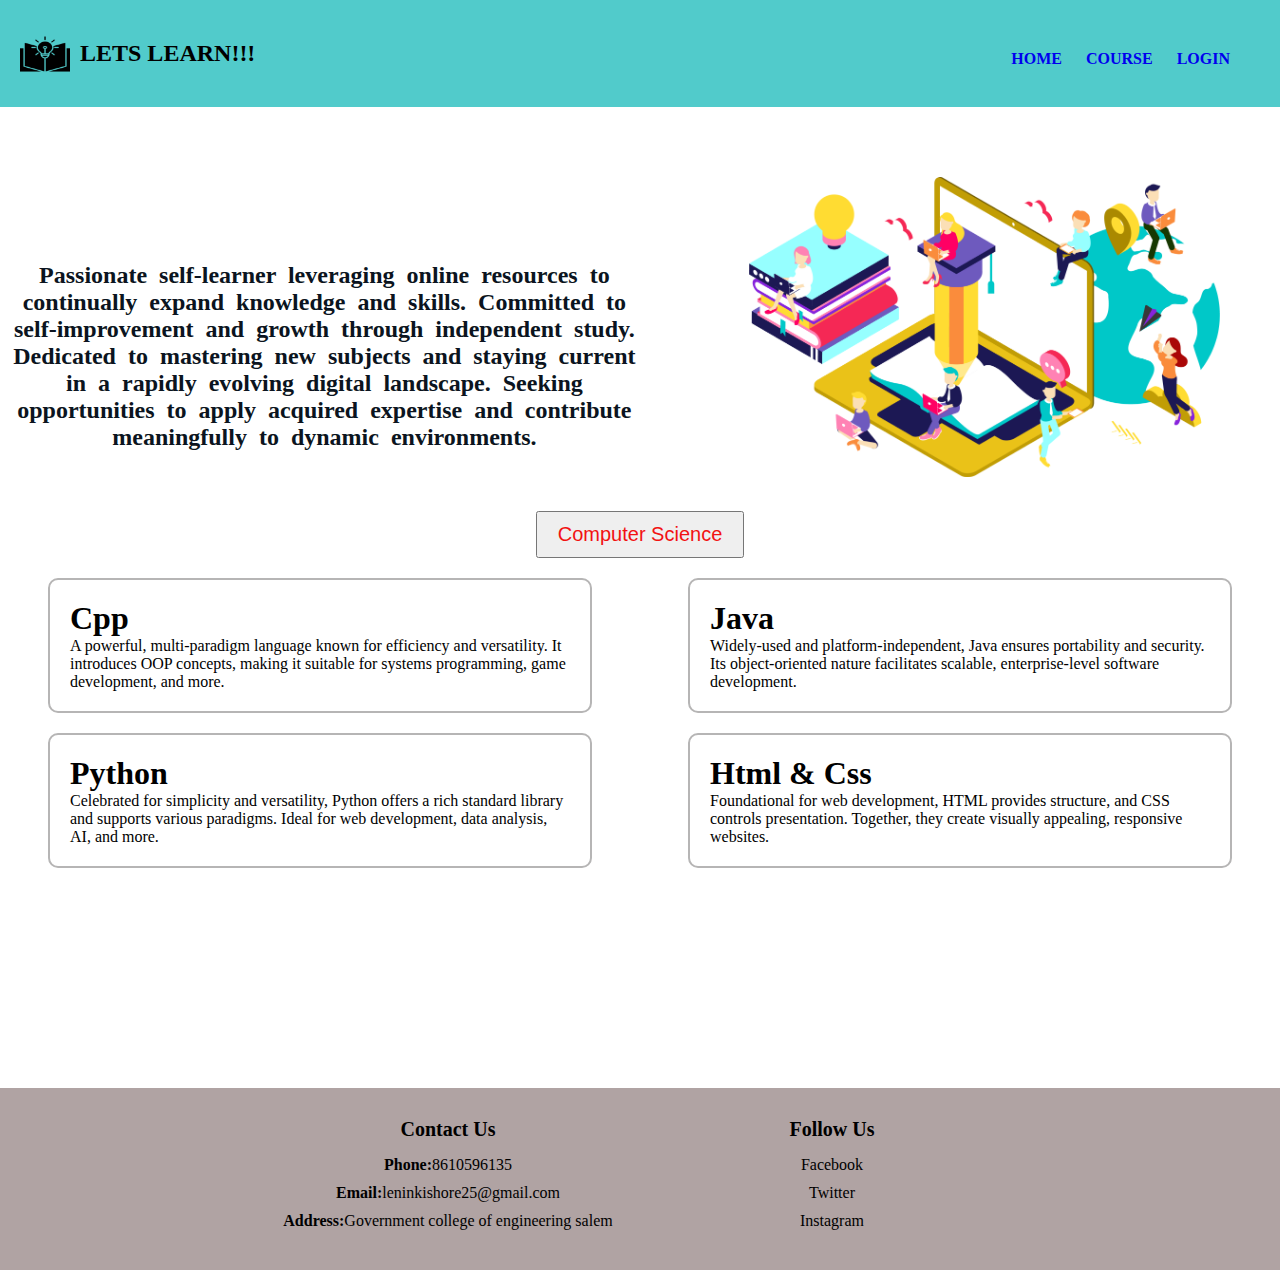
<file: index.html>
<!DOCTYPE html>
<html lang="en">
<head>
    <meta charset="UTF-8">
    <meta name="viewport" content="width=device-width, initial-scale=1.0">
    <link rel="stylesheet" href="style.css">
    <title>personal learning management</title>
</head>
<body>
    <div class="navbar">
        <div class="logo">
            <img src="learning.png" alt="logo" width="50px" height="40px">
            <h2 id="sp">
                LETS LEARN!!!
            </h2>
        </div>
        <div class="home">
           <a class="nav" href="index.html">HOME</a>
           <a class="nav" href="main.html">COURSE</a>
           <a class="nav" href="login.html" >LOGIN</a>

        </div>
    </div>
    <section class="container">
        
        <div class="c1">
            <h2> Passionate self-learner leveraging online resources to continually expand knowledge and skills. Committed to self-improvement and growth through independent study. Dedicated to mastering new subjects and staying current in a rapidly evolving digital landscape. Seeking opportunities to apply acquired expertise and contribute meaningfully to dynamic environments.</h2>
          
        </div>
        <div class="img">
            <img src="svg1.jpg"  height="300px">
        </div>
    </section>

    <div class="but-div" >
        <a href="main.html"><button class="but">Computer Science</button></a>
    </div>
   
    <div class="languages-container">
        <div class="language-container">
            <h1>Cpp</h1>
            <p>A powerful, multi-paradigm language known for efficiency and versatility. It introduces OOP concepts, making it suitable for systems programming, game development, and more.</p>
        </div>
        <div class="language-container">
            <h1>Java</h1>
            <p>Widely-used and platform-independent, Java ensures portability and security. Its object-oriented nature facilitates scalable, enterprise-level software development.</p>
        </div>
        <div class="language-container">
            <h1>Python</h1>
            <p>Celebrated for simplicity and versatility, Python offers a rich standard library and supports various paradigms. Ideal for web development, data analysis, AI, and more.</p>
        </div>
        <div class="language-container">
            <h1>Html & Css</h1>
            <p>Foundational for web development, HTML provides structure, and CSS controls presentation. Together, they create visually appealing, responsive websites.</p>
        </div>
    </div>
   
 <div class="foot">
    <footer>
        <div class="con">
            <div class="row">
                <div class="col-md-4">
                    <h3>Contact Us</h3>
                    <ul>
                        <li><strong>Phone:</strong>8610596135</li>
                        <li><strong>Email:</strong>leninkishore25@gmail.com</li>
                        <li><strong>Address:</strong>Government college of engineering salem</li>
                    </ul>
                </div>
                <div class="col-md-4">
                    <h3>Follow Us</h3>
                    <ul>
                        <li><a href="#">Facebook</a></li>
                        <li><a href="#">Twitter</a></li>
                        <li><a href="#">Instagram</a></li>
                    </ul>
                </div>
    
            </div>
        </div>
    </footer>

 </div>

            
</body>
</html>
</file>
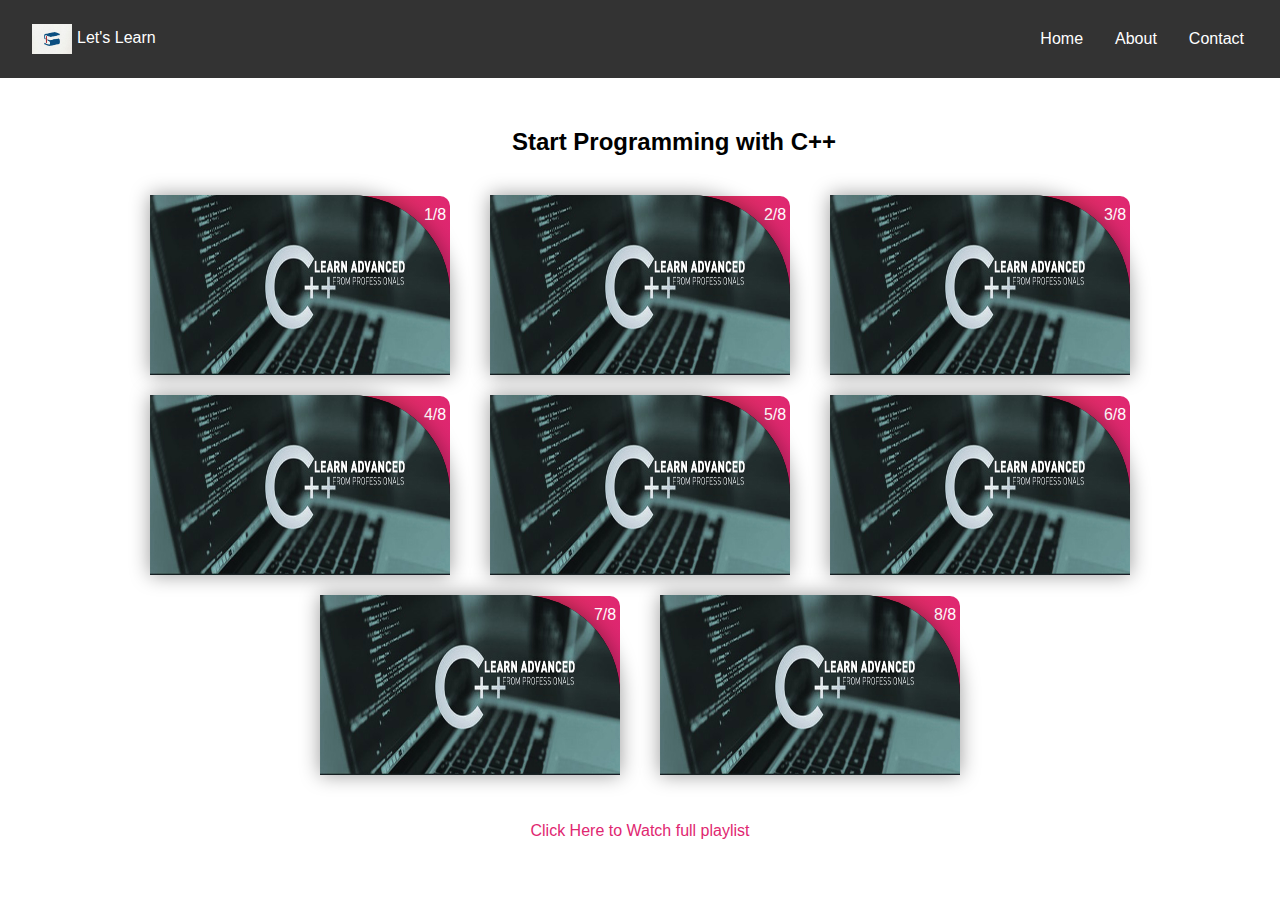
<file: c.html>
<!DOCTYPE html>
<html lang="en">
<head>
    <meta charset="UTF-8">
    <meta name="viewport" content="width=device-width, initial-scale=1.0">
    <title>Learning Website</title>
    <link rel="stylesheet" href="cstyle.css">
</head>
<body>
    <nav>
        <ul>
            <div>
                <li class="logo"><a href="#" class="active"><img src="logo.jpg">Let's Learn</a></li>
            </div>
           <div class="h10">
            <li><a href="index.html" class="active">Home</a></li>
            <li><a href="#">About</a></li>
            <li><a href="#">Contact</a></li>
      
           </div>
            
        </ul>
    </nav>
    <div class="sk">
		<h2>Start Programming with C++</h2>
		
	</div>
	<center>
		<div class="ccardbox2">
			<div class="dcard2"><span class="tag" >1/8</span>
				<div class="fpart2"><img src="c-course.jpg">
					<iframe src="https://www.youtube.com/embed/Iuo9PpGE04Y" frameborder="0" allow="accelerometer; autoplay; encrypted-media; gyroscope; picture-in-picture" allowfullscreen></iframe>
				</div>
			</div>
			<div class="dcard2"><span class="tag" >2/8</span>
				<div class="fpart2"><img src="c-course.jpg">
					<iframe src="https://www.youtube.com/embed/52dHKRD7cdg" frameborder="0" allow="accelerometer; autoplay; encrypted-media; gyroscope; picture-in-picture" allowfullscreen></iframe>
				</div>
			</div>
			<div class="dcard2"><span class="tag" >3/8</span>
				<div class="fpart2"><img src="c-course.jpg">
					<iframe src="https://www.youtube.com/embed/Iuo9PpGE04Y" frameborder="0" allow="accelerometer; autoplay; encrypted-media; gyroscope; picture-in-picture" allowfullscreen></iframe>
				</div>
			</div>
			<div class="dcard2"><span class="tag" >4/8</span>
				<div class="fpart2"><img src="c-course.jpg">
					<iframe src="https://www.youtube.com/embed/Iuo9PpGE04Y" frameborder="0" allow="accelerometer; autoplay; encrypted-media; gyroscope; picture-in-picture" allowfullscreen></iframe>
				</div>
			</div>
		
			<div class="dcard2"><span class="tag" >5/8</span>
				<div class="fpart2"><img src="c-course.jpg">
					<iframe src="https://www.youtube.com/embed/Iuo9PpGE04Y" frameborder="0" allow="accelerometer; autoplay; encrypted-media; gyroscope; picture-in-picture" allowfullscreen></iframe>
				</div>
			</div>
			<div class="dcard2"><span class="tag" >6/8</span>
				<div class="fpart2"><img src="c-course.jpg">
					<iframe src="https://www.youtube.com/embed/Iuo9PpGE04Y" frameborder="0" allow="accelerometer; autoplay; encrypted-media; gyroscope; picture-in-picture" allowfullscreen></iframe>
				</div>
			</div>
			<div class="dcard2"><span class="tag" >7/8</span>
				<div class="fpart2"><img src="c-course.jpg">
					<iframe src="https://www.youtube.com/embed/Iuo9PpGE04Y" frameborder="0" allow="accelerometer; autoplay; encrypted-media; gyroscope; picture-in-picture" allowfullscreen></iframe>
				</div>
			</div>
			<div class="dcard2"><span class="tag" >8/8</span>
				<div class="fpart2"><img src="c-course.jpg">
					<iframe src="https://www.youtube.com/embed/Iuo9PpGE04Y" frameborder="0" allow="accelerometer; autoplay; encrypted-media; gyroscope; picture-in-picture" allowfullscreen></iframe>
				</div>
			</div>
		</div>
	</center>
<br><br>
	<div class="click-me">
		<a href="https://www.youtube.com/watch?v=Iuo9PpGE04Y&feature=youtu.be" target="_blank">Click Here to Watch full playlist</a>
	</div>

   
</body>
</html>
</file>
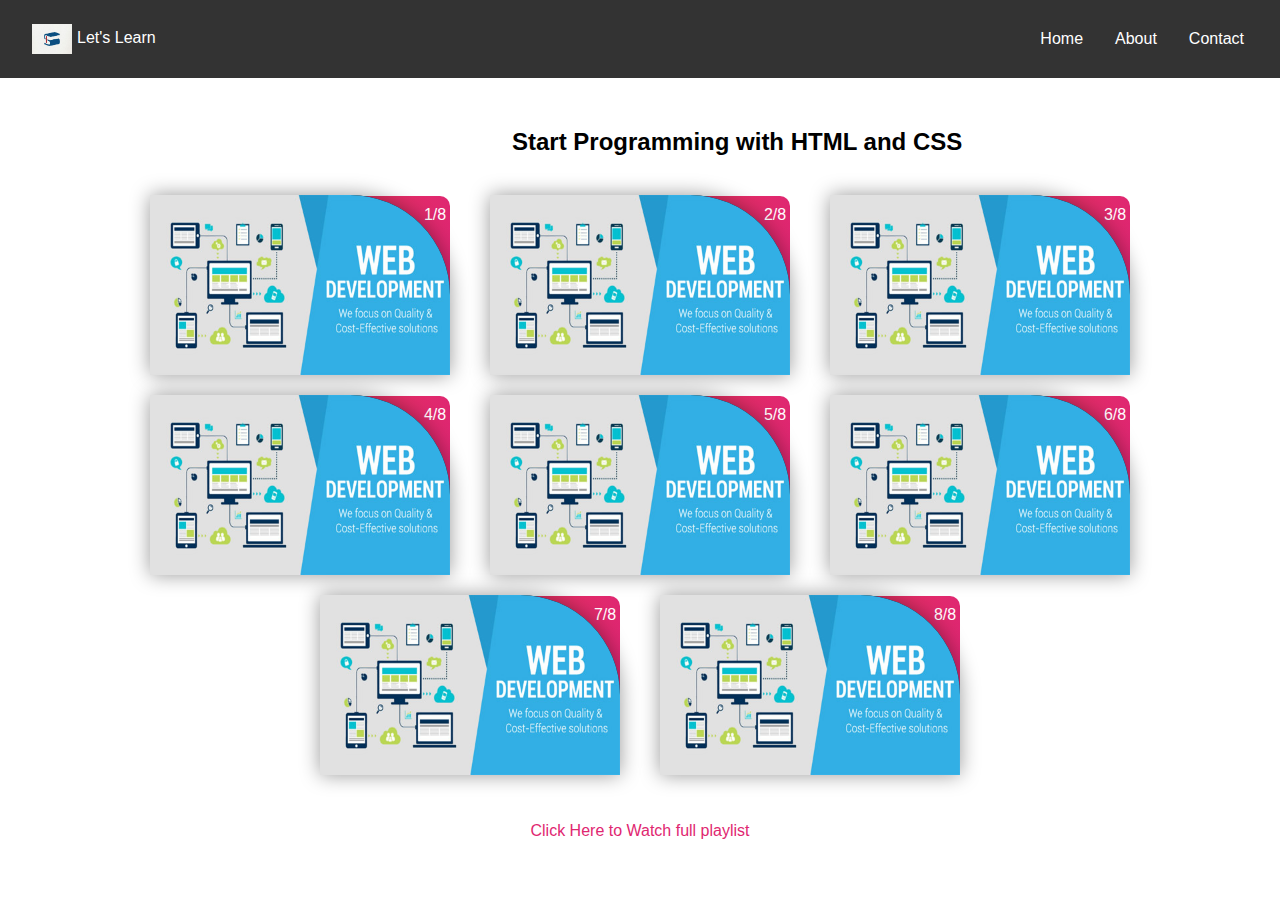
<file: h&c.html>
<!DOCTYPE html>
<html lang="en">
<head>
    <meta charset="UTF-8">
    <meta name="viewport" content="width=device-width, initial-scale=1.0">
    <title>Learning Website</title>
    <link rel="stylesheet" href="java.css">
</head>
<body>
    <nav>
        
        <ul>
            <div>
                <li class="logo"><a href="#" class="active"><img src="logo.jpg">Let's Learn</a></li>
            </div>
           <div class="h10">
            <li><a href="index.html" class="active">Home</a></li>
            <li><a href="#">About</a></li>
            <li><a href="#">Contact</a></li>
          
           </div>
            
        </ul>
    </nav>
    <div class="sk">
		<h2>
            Start Programming with HTML and CSS
        </h2>
		
	</div>
	<center>
		<div class="ccardbox2">
			<div class="dcard2"><span class="tag" >1/8</span>
				<div class="fpart2"><img src="web-course.jpg">
					<iframe src="https://www.youtube.com/embed/TKYsuU86-DQ" frameborder="0" allow="accelerometer; autoplay; encrypted-media; gyroscope; picture-in-picture" allowfullscreen></iframe>
				</div>
			</div>
			<div class="dcard2"><span class="tag" >2/8</span>
				<div class="fpart2"><img src="web-course.jpg">
					<iframe src="https://www.youtube.com/embed/TKYsuU86-DQ" frameborder="0" allow="accelerometer; autoplay; encrypted-media; gyroscope; picture-in-picture" allowfullscreen></iframe>
				</div>
			</div>
			<div class="dcard2"><span class="tag" >3/8</span>
				<div class="fpart2"><img src="web-course.jpg">
					<iframe src="https://www.youtube.com/embed/TKYsuU86-DQ" frameborder="0" allow="accelerometer; autoplay; encrypted-media; gyroscope; picture-in-picture" allowfullscreen></iframe>
				</div>
			</div>
			<div class="dcard2"><span class="tag" >4/8</span>
				<div class="fpart2"><img src="web-course.jpg">
					<iframe src="https://www.youtube.com/embed/TKYsuU86-DQ" frameborder="0" allow="accelerometer; autoplay; encrypted-media; gyroscope; picture-in-picture" allowfullscreen></iframe>
				</div>
			</div>
		
			<div class="dcard2"><span class="tag" >5/8</span>
				<div class="fpart2"><img src="web-course.jpg">
					<iframe src="https://www.youtube.com/embed/TKYsuU86-DQ" frameborder="0" allow="accelerometer; autoplay; encrypted-media; gyroscope; picture-in-picture" allowfullscreen></iframe>
				</div>
			</div>
			<div class="dcard2"><span class="tag" >6/8</span>
				<div class="fpart2"><img src="web-course.jpg">
					<iframe src="https://www.youtube.com/embed/TKYsuU86-DQ" frameborder="0" allow="accelerometer; autoplay; encrypted-media; gyroscope; picture-in-picture" allowfullscreen></iframe>
				</div>
			</div>
			<div class="dcard2"><span class="tag" >7/8</span>
				<div class="fpart2"><img src="web-course.jpg">
					<iframe src="https://www.youtube.com/embed/TKYsuU86-DQ" frameborder="0" allow="accelerometer; autoplay; encrypted-media; gyroscope; picture-in-picture" allowfullscreen></iframe>
				</div>
			</div>
			<div class="dcard2"><span class="tag" >8/8</span>
				<div class="fpart2"><img src="web-course.jpg">
					<iframe src="https://www.youtube.com/embed/TKYsuU86-DQ" frameborder="0" allow="accelerometer; autoplay; encrypted-media; gyroscope; picture-in-picture" allowfullscreen></iframe>
				</div>
			</div>
		</div>
	</center>

<br><br>
	<div class="click-me">
		<a href="https://www.youtube.com/watch?v=TKYsuU86-DQ" target="_blank">Click Here to Watch full playlist</a>
	</div>
    </body>
    </html>
</file>
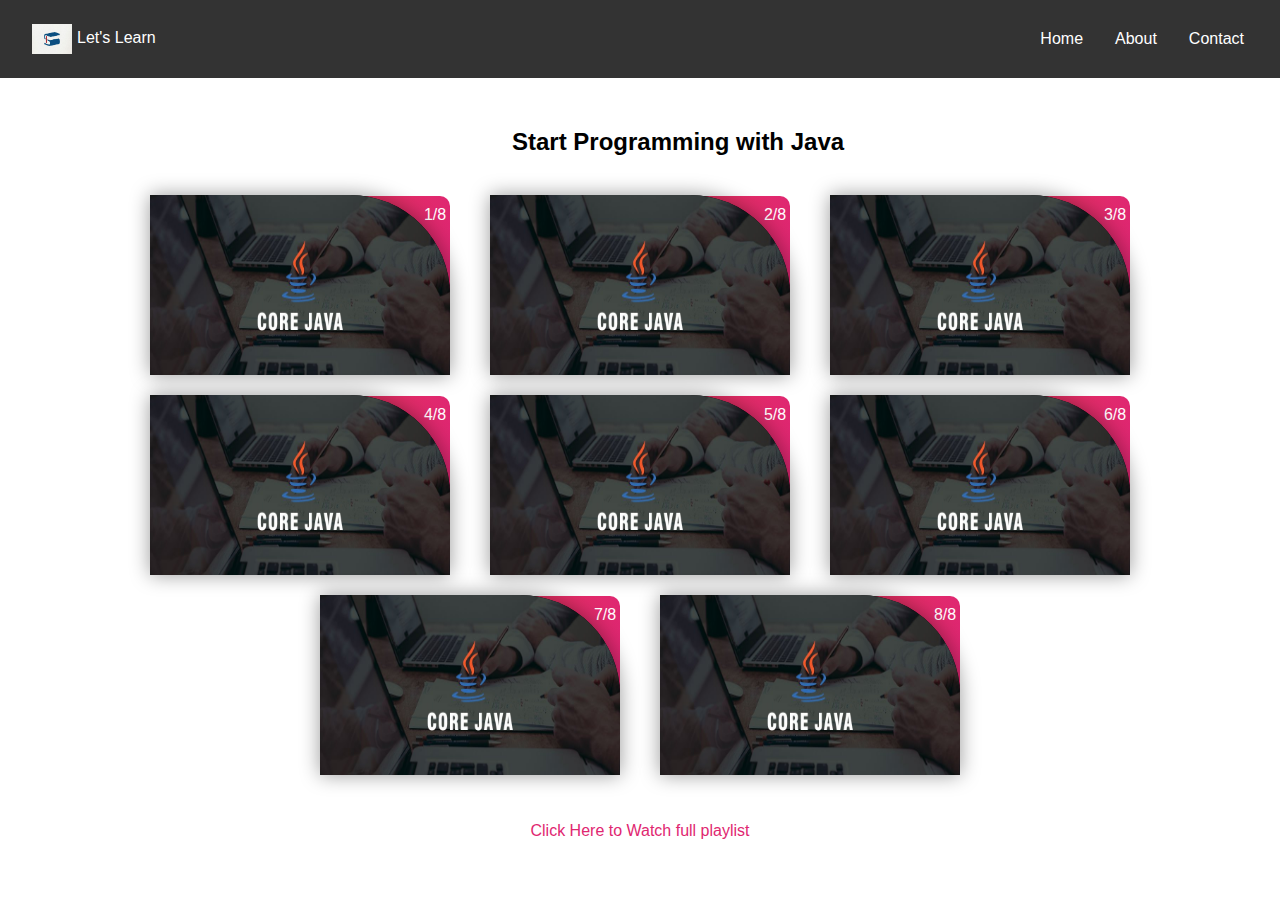
<file: java.html>
<!DOCTYPE html>
<html lang="en">
<head>
    <meta charset="UTF-8">
    <meta name="viewport" content="width=device-width, initial-scale=1.0">
    <title>Learning Website</title>
    <link rel="stylesheet" href="java.css">
</head>
<body>
    <nav>
        
        <ul>
            <div>
                <li class="logo"><a href="#" class="active"><img src="logo.jpg">Let's Learn</a></li>
            </div>
           <div class="h10">
            <li><a href="index.html" class="active">Home</a></li>
            <li><a href="#">About</a></li>
            <li><a href="#">Contact</a></li>
            
           </div>
            
        </ul>
    </nav>
    <div class="sk">
		<h2>
            Start Programming with Java
        </h2>
		
	</div>
	
	<center>
		<div class="ccardbox2">
			<div class="dcard2"><span class="tag" >1/8</span>
				<div class="fpart2">
					<img src="java-course.jpg">
					<iframe src="https://www.youtube.com/embed/IsLyduxZ9sc" frameborder="0" allow="accelerometer; autoplay; encrypted-media; gyroscope; picture-in-picture" allowfullscreen></iframe>
				</div>
			</div>
			<div class="dcard2"><span class="tag" >2/8</span>
				<div class="fpart2">
					<img src="java-course.jpg">
					<iframe src="https://www.youtube.com/embed/U_vuESBFEpE" frameborder="0" allow="accelerometer; autoplay; encrypted-media; gyroscope; picture-in-picture" allowfullscreen></iframe>
				</div>
			</div>
			<div class="dcard2"><span class="tag" >3/8</span>
				<div class="fpart2">
					<img src="java-course.jpg">
					<iframe src="https://www.youtube.com/embed/7i8vbPA37y0" frameborder="0" allow="accelerometer; autoplay; encrypted-media; gyroscope; picture-in-picture" allowfullscreen></iframe>
				</div>
			</div>
			<div class="dcard2"><span class="tag" >4/8</span>
				<div class="fpart2">
					<img src="java-course.jpg">
					<iframe src="https://www.youtube.com/embed/FB47F-QIk3k" frameborder="0" allow="accelerometer; autoplay; encrypted-media; gyroscope; picture-in-picture" allowfullscreen></iframe>
				</div>
			</div>
			<div class="dcard2"><span class="tag" >5/8</span>
				<div class="fpart2">
					<img src="java-course.jpg">
					<iframe src="https://www.youtube.com/embed/8qyVcHJ1Et4" frameborder="0" allow="accelerometer; autoplay; encrypted-media; gyroscope; picture-in-picture" allowfullscreen></iframe>
				</div>
			</div>
			<div class="dcard2"><span class="tag" >6/8</span>
				<div class="fpart2">
					<img src="java-course.jpg">
					<iframe src="https://www.youtube.com/embed/N53Vf8HGd-0" frameborder="0" allow="accelerometer; autoplay; encrypted-media; gyroscope; picture-in-picture" allowfullscreen></iframe>
				</div>
			</div>
			<div class="dcard2"><span class="tag" >7/8</span>
				<div class="fpart2">
					<img src="java-course.jpg">
					<iframe src="https://www.youtube.com/embed/slz2Vc904Qg" frameborder="0" allow="accelerometer; autoplay; encrypted-media; gyroscope; picture-in-picture" allowfullscreen></iframe>
				</div>
			</div>
			<div class="dcard2"><span class="tag" >8/8</span>
				<div class="fpart2">
					<img src="java-course.jpg">
					<iframe src="https://www.youtube.com/embed/Q0NVRQP1Z5g" frameborder="0" allow="accelerometer; autoplay; encrypted-media; gyroscope; picture-in-picture" allowfullscreen></iframe>
				</div>
			</div>
		</div>
	</center>
	<br><br>
	<div class="click-me">
		<a href="https://www.youtube.com/watch?v=IsLyduxZ9sc&list=PLX9Zi6XTqOKQ7TdRz0QynGIKuMV9Q2H8E" target="_blank">Click Here to Watch full playlist</a>
	</div>

   
</body>
</html>
</file>
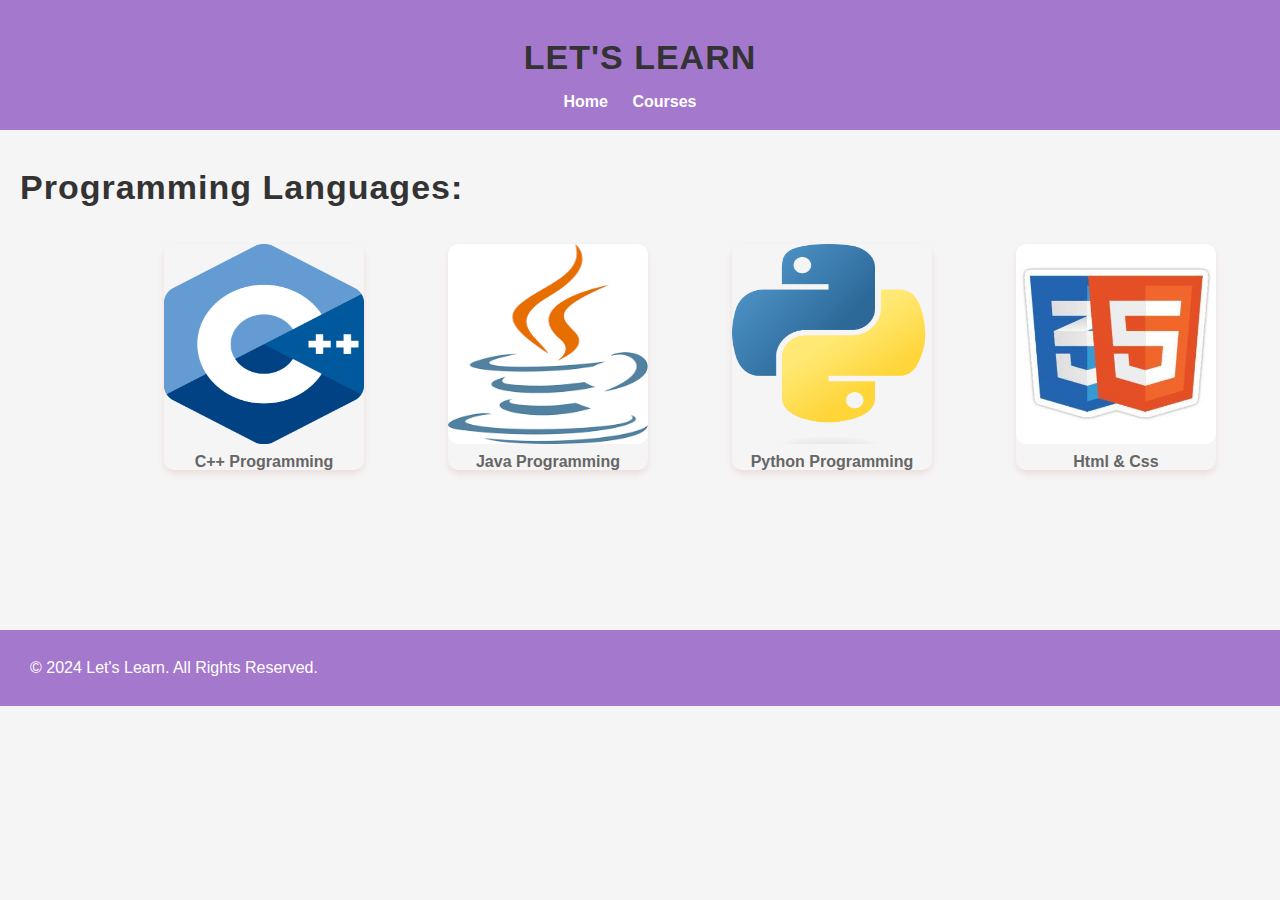
<file: main.html>
<!DOCTYPE html>
<html lang="en">
<head>
    <meta charset="UTF-8">
    <meta name="viewport" content="width=device-width, initial-scale=1.0">
    <link rel="stylesheet" href="design.css">
    <title>Lets Learn</title>
</head>
<body>
    <header>
        <h1>LET'S LEARN</h1>
        
        <nav class="s1">
            <ul>
                <li><a href="index.html">Home</a></li>
                <li><a href="#">Courses</a></li>
                
            </ul>
        </nav>
    </header>
    
   
        <div class="two">
            <div class="container">
                <h1>Programming Languages:</h1> 
            </div>
                <div class="image-container">
                    
                    <a href="c.html" class="image-link">
                        <img src="cpp_image.jpg" alt="C++" class="image">
                        <span class="name-tag">C++ Programming</span>
                    </a>
                    <a href="java.html" class="image-link">
                        <img src="java_image.jpg" alt="Java" class="image">
                        <span class="name-tag">Java Programming</span>
                    </a>
                    <a href="python.html" class="image-link">
                        <img src="python.jpg" alt="Python" class="image">
                        <span class="name-tag">Python Programming</span>
                    </a>
                    <a href="h&c.html" class="image-link"> 
                        <img src="h&c.jpg" alt="h&c" class="image">
                        <span class="name-tag">Html & Css</span>
                    </a>
                </div>

        </div>
        <footer >
            
           
            <div class="footer-bottom">
                <div class="container">
                    <div class="row">
                        <div class="col-md-6 col-sm-6">
                            <p>&copy; 2024 Let's Learn. All Rights Reserved.</p>
                        </div>
                       
                    </div>
                </div>
            </div>
        </footer>
        
 
</body>
</html>
</file>
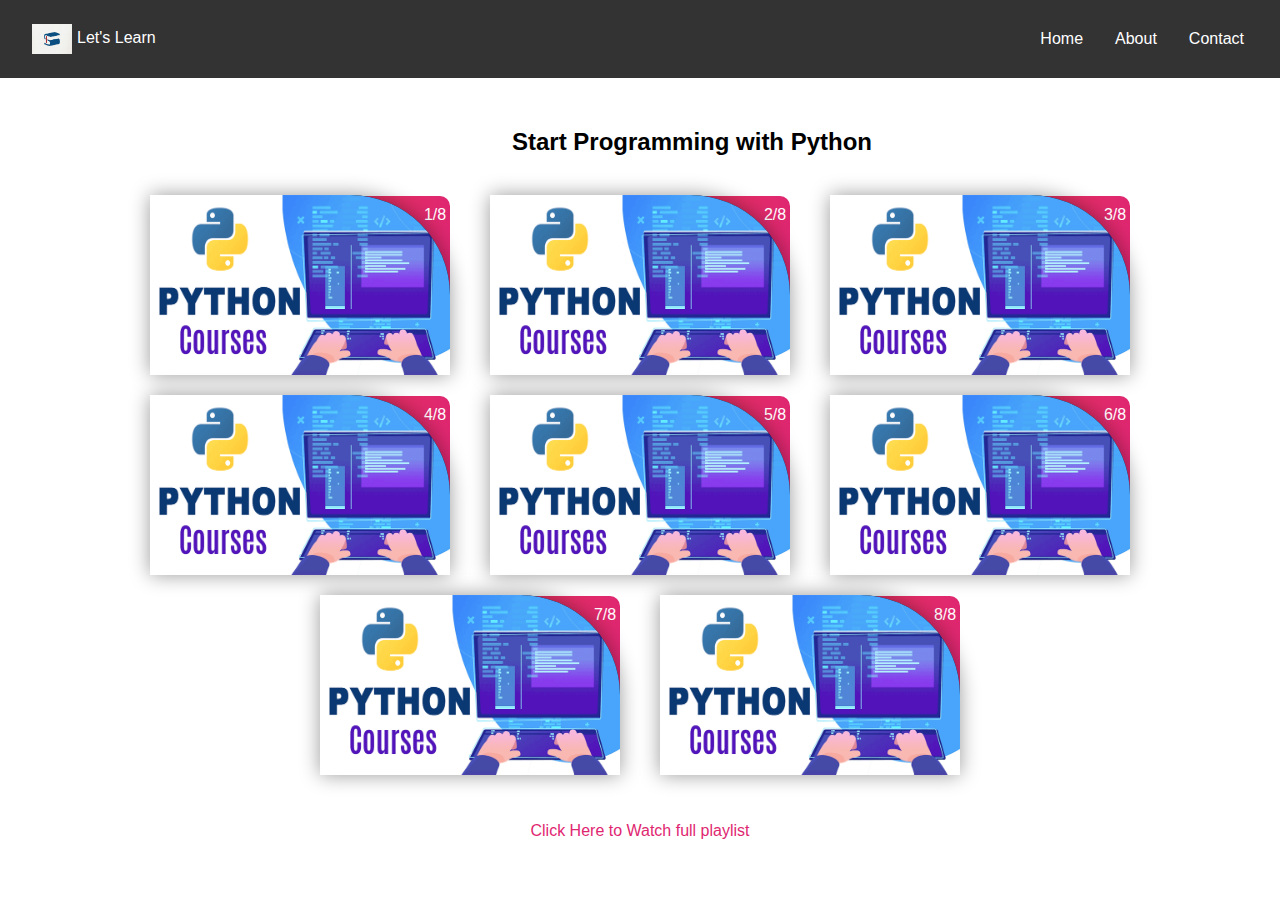
<file: python.html>
<!DOCTYPE html>
<html lang="en">
<head>
    <meta charset="UTF-8">
    <meta name="viewport" content="width=device-width, initial-scale=1.0">
    <title>Learning Website</title>
    <link rel="stylesheet" href="java.css">
</head>
<body>
    <nav>
        
        <ul>
            <div>
                <li class="logo"><a href="#" class="active"><img src="logo.jpg">Let's Learn</a></li>
            </div>
           <div class="h10">
            <li><a href="index.html" class="active">Home</a></li>
            <li><a href="#">About</a></li>
            <li><a href="#">Contact</a></li>
            
           </div>
            
        </ul>
    </nav>
    

    <div class="sk">
		<h2>Start Programming with Python<h2>
		
	</div>
	<center>
		<div class="ccardbox2">
			<div class="dcard2"><span class="tag" >1/8</span>
				<div class="fpart2"><img src="python-course.png">
					<iframe src="https://www.youtube.com/embed/QXeEoD0pB3E" frameborder="0" allow="accelerometer; autoplay; encrypted-media; gyroscope; picture-in-picture" allowfullscreen></iframe>
				</div>
			</div>
			<div class="dcard2"><span class="tag" >2/8</span>
				<div class="fpart2"><img src="python-course.png">
					<iframe src="https://www.youtube.com/embed/QXeEoD0pB3E" frameborder="0" allow="accelerometer; autoplay; encrypted-media; gyroscope; picture-in-picture" allowfullscreen></iframe>
				</div>
			</div>
			<div class="dcard2"><span class="tag" >3/8</span>
				<div class="fpart2"><img src="python-course.png">
					<iframe src="https://www.youtube.com/embed/QXeEoD0pB3E" frameborder="0" allow="accelerometer; autoplay; encrypted-media; gyroscope; picture-in-picture" allowfullscreen></iframe>
				</div>
			</div>
			<div class="dcard2"><span class="tag" >4/8</span>
				<div class="fpart2"><img src="python-course.png">
					<iframe src="https://www.youtube.com/embed/QXeEoD0pB3E" frameborder="0" allow="accelerometer; autoplay; encrypted-media; gyroscope; picture-in-picture" allowfullscreen></iframe>
				</div>
			</div>
		
			<div class="dcard2"><span class="tag" >5/8</span>
				<div class="fpart2"><img src="python-course.png">
					<iframe src="https://www.youtube.com/embed/QXeEoD0pB3E" frameborder="0" allow="accelerometer; autoplay; encrypted-media; gyroscope; picture-in-picture" allowfullscreen></iframe>
				</div>
			</div>
			<div class="dcard2"><span class="tag" >6/8</span>
				<div class="fpart2"><img src="python-course.png">
					<iframe src="https://www.youtube.com/embed/QXeEoD0pB3E" frameborder="0" allow="accelerometer; autoplay; encrypted-media; gyroscope; picture-in-picture" allowfullscreen></iframe>
				</div>
			</div>
			<div class="dcard2"><span class="tag" >7/8</span>
				<div class="fpart2"><img src="python-course.png">
					<iframe src="https://www.youtube.com/embed/QXeEoD0pB3E" frameborder="0" allow="accelerometer; autoplay; encrypted-media; gyroscope; picture-in-picture" allowfullscreen></iframe>
				</div>
			</div>
			<div class="dcard2"><span class="tag" >8/8</span>
				<div class="fpart2"><img src="python-course.png">
					<iframe src="https://www.youtube.com/embed/QXeEoD0pB3E" frameborder="0" allow="accelerometer; autoplay; encrypted-media; gyroscope; picture-in-picture" allowfullscreen></iframe>
				</div>
			</div>
		</div>
	</center>

<br><br>
	<div class="click-me">
		<a href="https://youtu.be/QXeEoD0pB3E" target="_blank">Click Here to Watch full playlist</a>
	</div>

    </body>
    </html>
</file>
<file: style.css>
*{
    padding: 0;
    margin: 0;
}
.logo{
    display:flex;
    align-items: center;
    padding:10px 20px 10px 20px;
}
.navbar{
    display:flex;
    justify-content: space-between;
    background-color:rgb(81, 203, 203);
    color:black;
}
.home{
    padding: 50px 50px 0px 100px;
    justify-content: space-between;
    
}
  
.bul{
    margin-left: 30px;
    font-weight:900;
    font-style: normal;
    margin-top: 50px;
}
.bul li{
    margin-left:350px ;
    list-style-type:disc;
}
.nav{
    padding-left: 20px;
    text-decoration: none;
    font-weight: bold;
}
#sp{
    padding-left: 10px;
    padding-top: 30px;
}
.container{
   margin-top: 30px;
    display: flex;
    justify-content: space-between;
    align-items: center;
    color: antiquewhite;
    margin-bottom: 30px;
}
.c1{
 
   padding-top: 125px;
   padding-right: 100px;
    color:rgb(11, 20, 32);
  
    word-spacing: 6px;
    align-items:center;
   
}
.img{
    width: 2400px;
    margin-top: 40px;
    margin-right: 60px;
}

footer {
    background-color: rgb(176, 163, 163);
    color:black;
    padding: 30px 0;
   
    left: 0;
    bottom: 0;
    width: 100%;
    text-align: center;
    margin-top: 200px;
       
    
}

.con {
    width: 90%;
    margin: 0 auto;
}

.row {
    display: flex;
    flex-wrap: wrap;
    justify-content: center;

}

.col-md-4 {
    width: calc(100% / 3);
    padding: 0 15px;
    box-sizing: border-box;
    
}

h3 {
    font-size: 20px;
    margin-bottom: 15px;
}

ul {
    list-style: none;
    padding: 0;
}

li {
    margin-bottom: 10px;
}
#diff{
    padding-right: 10px;
    display:flex;
    justify-content: center;
   
}

.pic{
    display: flex;
    align-items: center;
}
ul li a {
    color:black;
    text-decoration: none;

}


h2 {
    text-align: center;
    margin-bottom: 30px;
}


#op{
    padding-top: 40px;
}

.image{
    padding-right: 13px;
}

.languages-container{
    display: flex;
    flex-wrap: wrap;
    justify-content: space-around;
}

.language-container{
    border: 2px solid #B6B5B5 ;
    padding: 20px;
    width: 500px;
    border-radius: 10px;
    margin-right: 20px;
    margin-left: 20px;
    margin-bottom: 20px;
}
.but{
    
    padding: 10px 20px;
    font-size: 20px;
    color: rgb(242, 18, 18);
    
}

.but-div{
    text-align: center;
    padding-bottom: 20px;
    box-shadow: #2125f4;
}

.tt{
    background-color: transparent;
    color: rgb(12, 12, 54);
    border: 1px solid;
    border-radius: 2px;
    width: 100px;
    height: 50px;
    font-weight: 500;
    
    
}
</file>
<file: cstyle.css>
body {
    font-family: Arial, sans-serif;
    margin: 0;
    padding: 0;
}

nav {
    background-color: #333;
}

nav ul {
    list-style-type: none;
    margin: 0;
    padding: 0;
    overflow: hidden;
    display: flex; 
    justify-content: space-between; 
    text-align: center;
}

nav ul li.logo {
    padding: 10px 16px;
}

nav ul li.logo img {
    vertical-align: middle;
    height: 30px;
    margin-right: 5px;
}

nav ul li a {
    display: block;
    color: white;
    text-align: center;
    padding: 14px 16px;
    text-decoration: none;
}

nav ul li a:hover {
    background-color: #111;
}

.container {
    width: 80%;
    margin: 0 auto;
    padding-top: 20px;
}
.h10{
    display: flex;
    margin-right: 20px;
    align-items: center;

}
.sk{
    margin: 50px 0px 0px 40%;
}


.video-container {
    display: flex;
    justify-content: space-between; 
    flex-wrap: wrap;
    margin-bottom: 40px;  
  }
  
  .video {
    flex-basis: calc(50% - 10px); 
    margin-bottom: 40px; 
  }
  
  @media screen and (max-width: 600px) {
    .video {
      flex-basis: calc(100% - 10px); 
    }
  }
  

  .ccardbox2 {
	display: flex;
	justify-content: center;
	flex-wrap: wrap;
}

.dcard2 {
	margin: 20px;
	width: 300px;
	height: 160px;
	background: linear-gradient(to right, #FA4B37, #DF2771);
	border-radius: 10px;
}
.dcard2:hover .fpart2 img {
	display: none;
}
.dcard2 .fpart2 { 
	width: inherit;
	height: 180px;
	background: #000;
	color: #000;
	text-align: left;
	border-top-right-radius: 100px;
	transform: translateY(-19px);
	box-shadow: 0 0 20px rgba(0,0,0,0.4);
	overflow: hidden;
}
.dcard2 .tag {
	position: relative;
	margin-left: 270px;
	top: 10px;
	color: #fff;
}
.dcard2 .fpart2 img {
	width: 100%;
	height: 100%;
}
.fpart2 iframe {
	height: inherit;
	width: inherit;
}

/*Watch Full Playlist*/
.click-me {
	justify-content: center;
	display: flex;
}
.click-me a {
	color: #DF2771;
	text-decoration: none;
	transition-duration: .5s;
	padding: 10px;
}
.click-me a:hover {
	background: #DF2771;
	color: #fff;
}
</file>
<file: java.css>
body {
    font-family: Arial, sans-serif;
    margin: 0;
    padding: 0;
}

nav {
    background-color: #333;
}

nav ul {
    list-style-type: none;
    margin: 0;
    padding: 0;
    overflow: hidden;
    display: flex; 
    justify-content: space-between; 
    text-align: center;
}

nav ul li.logo {
    padding: 10px 16px;
}

nav ul li.logo img {
    vertical-align: middle;
    height: 30px;
    margin-right: 5px;
}

nav ul li a {
    display: block;
    color: white;
    text-align: center;
    padding: 14px 16px;
    text-decoration: none;
}

nav ul li a:hover {
    background-color: #111;
}

.container {
    width: 80%;
    margin: 0 auto;
    padding-top: 20px;
}
.h10{
    display: flex;
    margin-right: 20px;
    align-items: center;

}
.sk{
    margin: 50px 0px 0px 40%;
}


.video-container {
    display: flex;
    justify-content: space-between; 
    flex-wrap: wrap;
    margin-bottom: 40px;  
  }
  
  .video {
    flex-basis: calc(50% - 10px); 
    margin-bottom: 40px; 
  }
  
  @media screen and (max-width: 600px) {
    .video {
      flex-basis: calc(100% - 10px); 
    }
  }
  

  .ccardbox2 {
	display: flex;
	justify-content: center;
	flex-wrap: wrap;
}

.dcard2 {
	margin: 20px;
	width: 300px;
	height: 160px;
	background: linear-gradient(to right, #FA4B37, #DF2771);
	border-radius: 10px;
}
.dcard2:hover .fpart2 img {
	display: none;
}
.dcard2 .fpart2 { 
	width: inherit;
	height: 180px;
	background: #000;
	color: #000;
	text-align: left;
	border-top-right-radius: 100px;
	transform: translateY(-19px);
	box-shadow: 0 0 20px rgba(0,0,0,0.4);
	overflow: hidden;
}
.dcard2 .tag {
	position: relative;
	margin-left: 270px;
	top: 10px;
	color: #fff;
}
.dcard2 .fpart2 img {
	width: 100%;
	height: 100%;
}
.fpart2 iframe {
	height: inherit;
	width: inherit;
}

/*Watch Full Playlist*/
.click-me {
	justify-content: center;
	display: flex;
}
.click-me a {
	color: #DF2771;
	text-decoration: none;
	transition-duration: .5s;
	padding: 10px;
}
.click-me a:hover {
	background: #DF2771;
	color: #fff;
}
</file>
<file: design.css>
* {
    margin: 0;
    padding: 0;
    box-sizing: border-box;
}


body {
    font-family: Arial, sans-serif;
    line-height: 1;
    background-color:whitesmoke;
}


header {
    background-color:rgb(164, 120, 205);
    color:white;
    padding: 20px;
    text-align: center;
}

header h1 {
    text-align:center;
    padding-bottom: 20px;
}

nav ul {
    list-style: none;
}

nav ul li {
    display: inline;
    margin-right: 20px;
 
}

nav ul li a {
    color: white;
    text-decoration: none;
    justify-content: end;
    
   
}

nav ul li a:hover {
    text-decoration: underline;
}
.s1{
    font-weight:bold ;
   
   
    
}


main {
    padding: 20px;
}

    

.container {
    display: flex;
    justify-content: space-between;
    flex-direction: column;
    align-items: flex-start; 
    padding: 20px;
        
}

h1 {
    margin-top: 20px;
    color: #333; 
    text-align: right; 
    font-size:34px; 
    font-weight: bold; 
     
    letter-spacing: 1px; 
}

.image-container {
    display: flex; 
    justify-content:space-evenly;
    margin-top: 20px;
    align-items:center;
    margin-left: 100px;
   
} 


.image-link {
    text-decoration: none;
    color: black;
    margin: 0 20px; 
    transition: transform 0.3s ease-in-out, box-shadow 0.3s ease-in-out; 
    border-radius: 10px; 
    overflow: hidden; 
    box-shadow: 0 4px 6px rgba(179, 27, 27, 0.1); 
    display: flex;
    flex-direction: column; 
    align-items: center; 
  
}

.image-link:hover {
    transform: translateY(-5px); 
    box-shadow: 0 6px 8px rgba(0, 0, 0, 0.2); 
}

.image {
    width: 200px; 
    height: 200px;
    object-fit:fill; 
    border-radius: 10px; 
}

.name-tag {
    display: block; 
    margin-top: 10px; 
    font-weight: bold;
    color: #666; 
    font-size: 16px;
}

footer {
    background-color:rgb(164, 120, 205);
    color:white;
    padding: 10px;
    text-align: center;
    margin-top: 160px;

}
</file>
